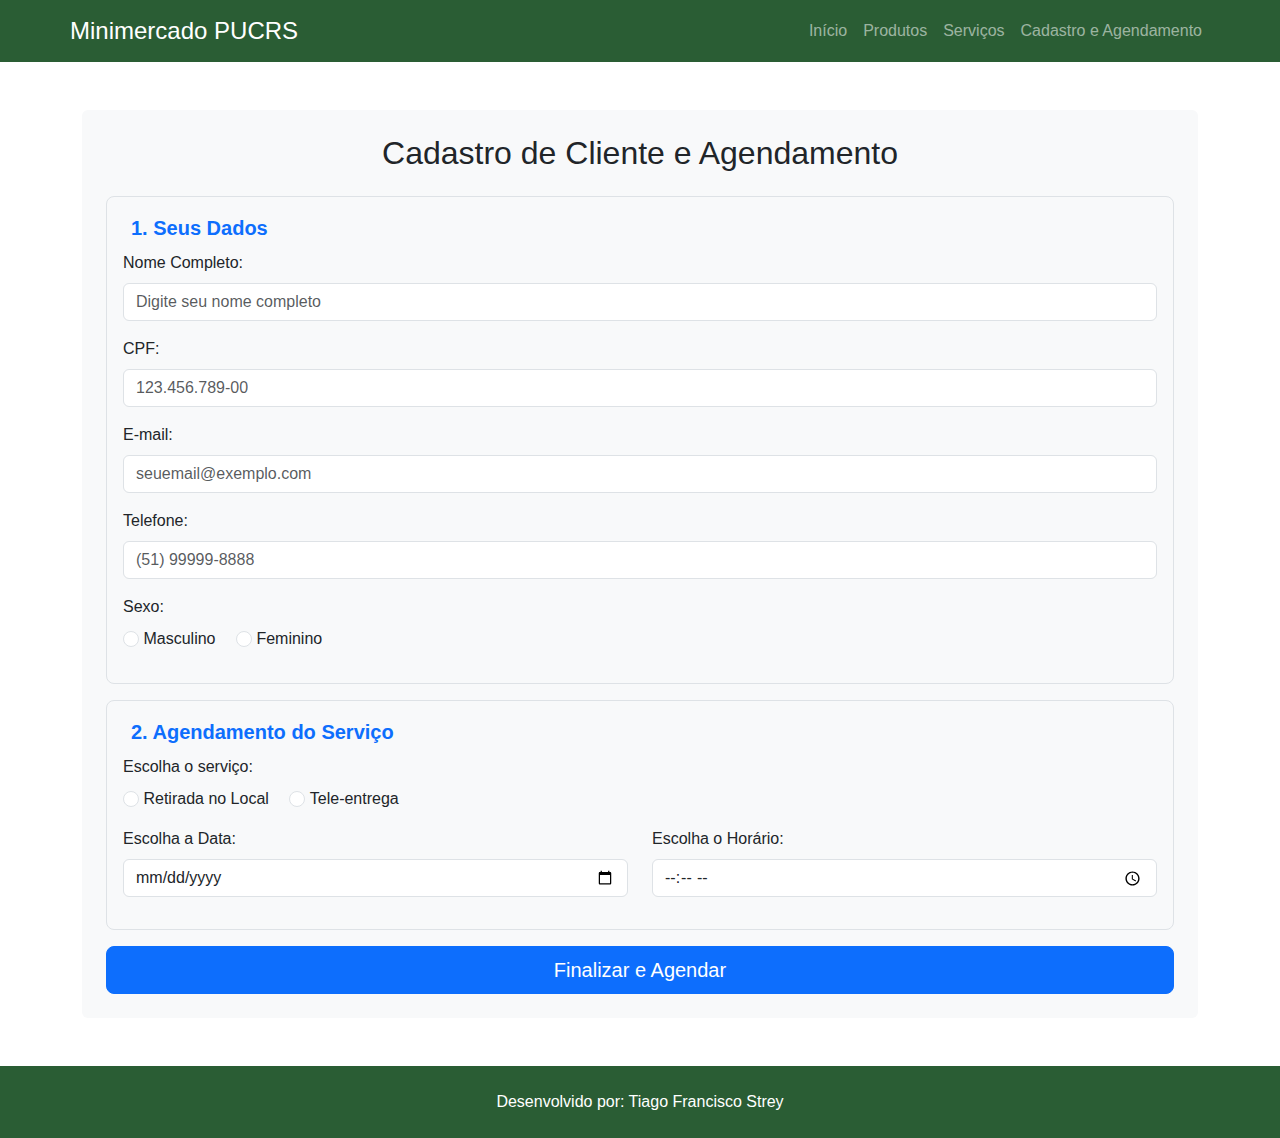
<file: cadastro.html>
<!DOCTYPE html>
<html lang="pt-BR">
<head>
    <meta charset="UTF-8">
    <meta name="viewport" content="width=device-width, initial-scale=1.0">
    <title>Minimercado PUCRS - Cadastro e Agendamento</title>
    <link href="https://cdn.jsdelivr.net/npm/bootstrap@5.3.3/dist/css/bootstrap.min.css" rel="stylesheet">
    <link rel="stylesheet" href="style.css">
</head>
<body>

    <header class="bg-custom-green">
        <nav class="navbar navbar-expand-lg navbar-dark container">
            <a class="navbar-brand fs-4" href="index.html">Minimercado PUCRS</a>
            <button class="navbar-toggler" type="button" data-bs-toggle="collapse" data-bs-target="#navbarNav">
                <span class="navbar-toggler-icon"></span>
            </button>
            <div class="collapse navbar-collapse" id="navbarNav">
                <ul class="navbar-nav ms-auto">
                    <li class="nav-item"><a class="nav-link" href="index.html">Início</a></li>
                    <li class="nav-item"><a class="nav-link" href="produtos.html">Produtos</a></li>
                    <li class="nav-item"><a class="nav-link" href="servicos.html">Serviços</a></li>
                    <li class="nav-item"><a class="nav-link" href="cadastro.html">Cadastro e Agendamento</a></li>
                </ul>
            </div>
        </nav>
    </header>

    <main class="container mt-5">
        <section id="cadastro" class="p-4 bg-light rounded">
            <h2 class="text-center mb-4">Cadastro de Cliente e Agendamento</h2>
            <form>
                <fieldset class="border p-3 mb-3">
                    <legend class="w-auto px-2 fs-5">1. Seus Dados</legend>
                    <div class="mb-3">
                        <label for="nome" class="form-label">Nome Completo:</label>
                        <input type="text" id="nome" class="form-control" placeholder="Digite seu nome completo" required>
                    </div>
                    <div class="mb-3">
                        <label for="cpf" class="form-label">CPF:</label>
                        <input type="text" id="cpf" class="form-control" placeholder="123.456.789-00" required>
                    </div>
                    <div class="mb-3">
                        <label for="email" class="form-label">E-mail:</label>
                        <input type="email" id="email" class="form-control" placeholder="seuemail@exemplo.com" required>
                    </div>
                     <div class="mb-3">
                        <label for="telefone" class="form-label">Telefone:</label>
                        <input type="tel" id="telefone" class="form-control" placeholder="(51) 99999-8888" required>
                    </div>
                    <div class="mb-3">
                        <label class="form-label">Sexo:</label><br>
                        <input type="radio" id="masc" name="sexo" value="M" class="form-check-input">
                        <label for="masc" class="form-check-label">Masculino</label>
                        <input type="radio" id="fem" name="sexo" value="F" class="form-check-input ms-3">
                        <label for="fem" class="form-check-label">Feminino</label>
                    </div>
                </fieldset>
                
                <fieldset class="border p-3">
                     <legend class="w-auto px-2 fs-5">2. Agendamento do Serviço</legend>
                     <div class="mb-3">
                        <label class="form-label">Escolha o serviço:</label><br>
                        <input type="radio" name="servico" id="retirada" value="retirada" class="form-check-input">
                        <label for="retirada" class="form-check-label">Retirada no Local</label>
                        <input type="radio" name="servico" id="entrega" value="entrega" class="form-check-input ms-3">
                        <label for="entrega" class="form-check-label">Tele-entrega</label>
                     </div>
                     <div class="row">
                        <div class="col-md-6 mb-3">
                           <label for="data" class="form-label">Escolha a Data:</label>
                           <input type="date" id="data" class="form-control" required>
                        </div>
                        <div class="col-md-6 mb-3">
                            <label for="hora" class="form-label">Escolha o Horário:</label>
                            <input type="time" id="hora" class="form-control" required>
                        </div>
                     </div>
                </fieldset>
                
                <button type="submit" class="btn btn-primary w-100 mt-3 btn-lg">Finalizar e Agendar</button>
            </form>
        </section>
    </main>

    <footer class="bg-custom-green text-white text-center p-4 mt-5">
        <p class="mb-0">Desenvolvido por: Tiago Francisco Strey</p>
    </footer>

    <script src="https://cdn.jsdelivr.net/npm/bootstrap@5.3.3/dist/js/bootstrap.bundle.min.js"></script>
    <script src="script.js"></script>
</body>
</html>
</file>
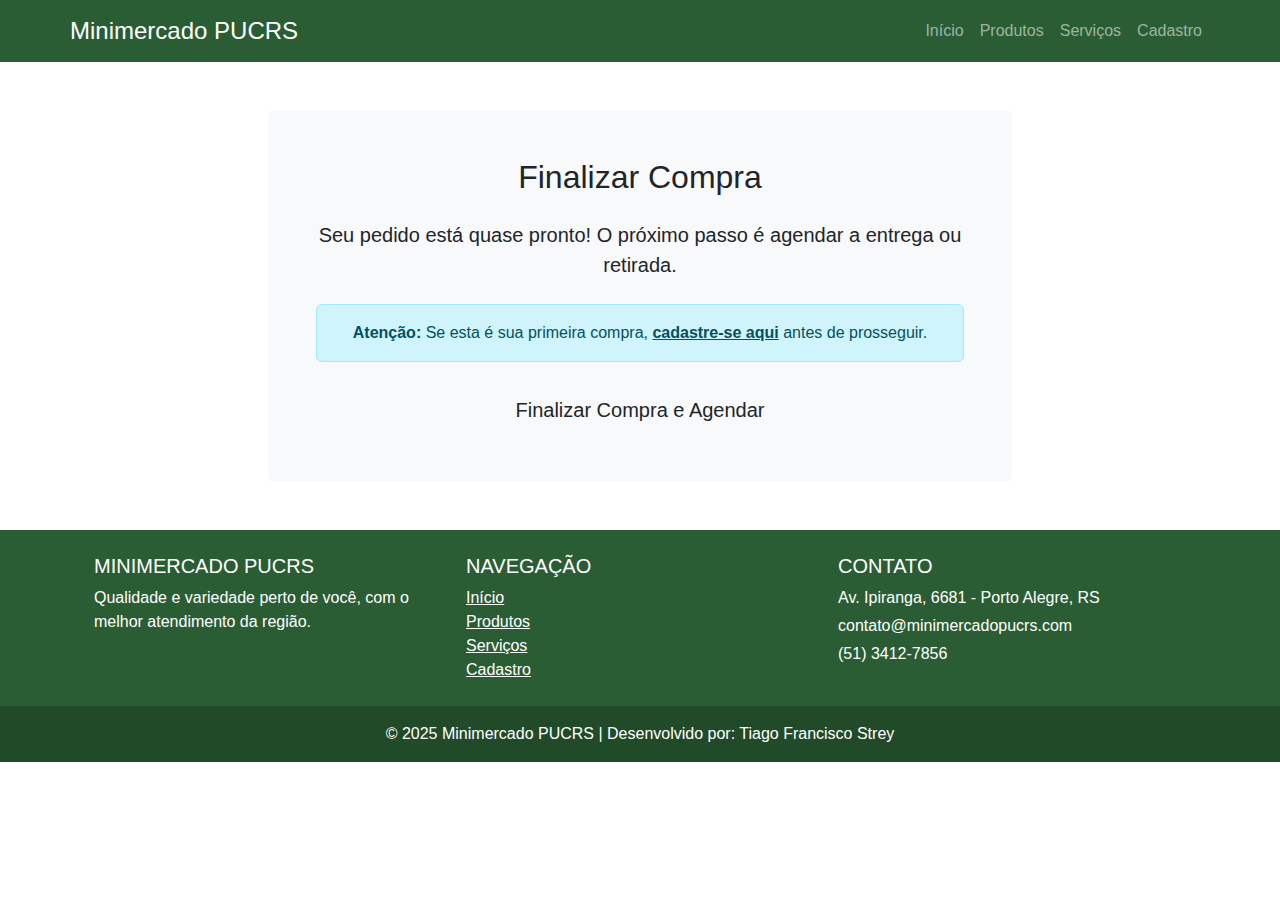
<file: compra.html>
<!DOCTYPE html>
<html lang="pt-BR">
<head>
    <meta charset="UTF-8">
    <meta name="viewport" content="width=device-width, initial-scale=1.0">
    <title>Minimercado PUCRS - Finalizar Compra</title>
    <link href="https://cdn.jsdelivr.net/npm/bootstrap@5.3.3/dist/css/bootstrap.min.css" rel="stylesheet">
    <link rel="stylesheet" href="style.css">
</head>
<body>

    <header class="bg-custom-green">
        <nav class="navbar navbar-expand-lg navbar-dark container">
            <a class="navbar-brand fs-4" href="index.html">Minimercado PUCRS</a>
            <button class="navbar-toggler" type="button" data-bs-toggle="collapse" data-bs-target="#navbarNav">
                <span class="navbar-toggler-icon"></span>
            </button>
            <div class="collapse navbar-collapse" id="navbarNav">
                <ul class="navbar-nav ms-auto">
                    <li class="nav-item"><a class="nav-link" href="index.html">Início</a></li>
                    <li class="nav-item"><a class="nav-link" href="produtos.html">Produtos</a></li>
                    <li class="nav-item"><a class="nav-link" href="servicos.html">Serviços</a></li>
                    <li class="nav-item"><a class="nav-link" href="cadastro.html">Cadastro</a></li>
                </ul>
            </div>
        </nav>
    </header>

    <main class="container mt-5">
        <section id="finalizar-compra" class="text-center p-5 bg-light rounded col-md-8 mx-auto">
            <h2 class="mb-4">Finalizar Compra</h2>
            <p class="lead">Seu pedido está quase pronto! O próximo passo é agendar a entrega ou retirada.</p>
            
            <div class="alert alert-info mt-4">
                <strong>Atenção:</strong> Se esta é sua primeira compra, <a href="cadastro.html" class="alert-link">cadastre-se aqui</a> antes de prosseguir.
            </div>

            <div class="d-grid gap-2 mt-4">
                <a href="servicos.html" class="btn btn-custom-green btn-lg">Finalizar Compra e Agendar</a>
            </div>
        </section>
    </main>

    <footer class="bg-custom-green text-white text-center text-md-start mt-5">
        <div class="container p-4">
            <div class="row">
                <div class="col-lg-4 col-md-6 mb-4 mb-md-0">
                    <h5 class="text-uppercase">Minimercado PUCRS</h5>
                    <p>
                        Qualidade e variedade perto de você, com o melhor atendimento da região.
                    </p>
                </div>

                <div class="col-lg-4 col-md-6 mb-4 mb-md-0">
                    <h5 class="text-uppercase">Navegação</h5>
                    <ul class="list-unstyled mb-0">
                        <li>
                            <a href="index.html" class="text-white">Início</a>
                        </li>
                        <li>
                            <a href="produtos.html" class="text-white">Produtos</a>
                        </li>
                        <li>
                            <a href="servicos.html" class="text-white">Serviços</a>
                        </li>
                        <li>
                            <a href="cadastro.html" class="text-white">Cadastro</a>
                        </li>
                    </ul>
                </div>

                <div class="col-lg-4 col-md-12 mb-4 mb-md-0">
                    <h5 class="text-uppercase">Contato</h5>
                    <ul class="list-unstyled">
                        <li>
                            <p class="mb-1">Av. Ipiranga, 6681 - Porto Alegre, RS</p>
                        </li>
                        <li>
                            <p class="mb-1">contato@minimercadopucrs.com</p>
                        </li>
                        <li>
                            <p class="mb-1">(51) 3412-7856</p>
                        </li>
                    </ul>
                </div>
            </div>
        </div>

        <div class="text-center p-3" style="background-color: rgba(0, 0, 0, 0.2);">
            © 2025 Minimercado PUCRS | Desenvolvido por: Tiago Francisco Strey
        </div>
    </footer>

    <script src="https://cdn.jsdelivr.net/npm/bootstrap@5.3.3/dist/js/bootstrap.bundle.min.js"></script>
    <script src="script.js"></script>
</body>
</html>
</file>
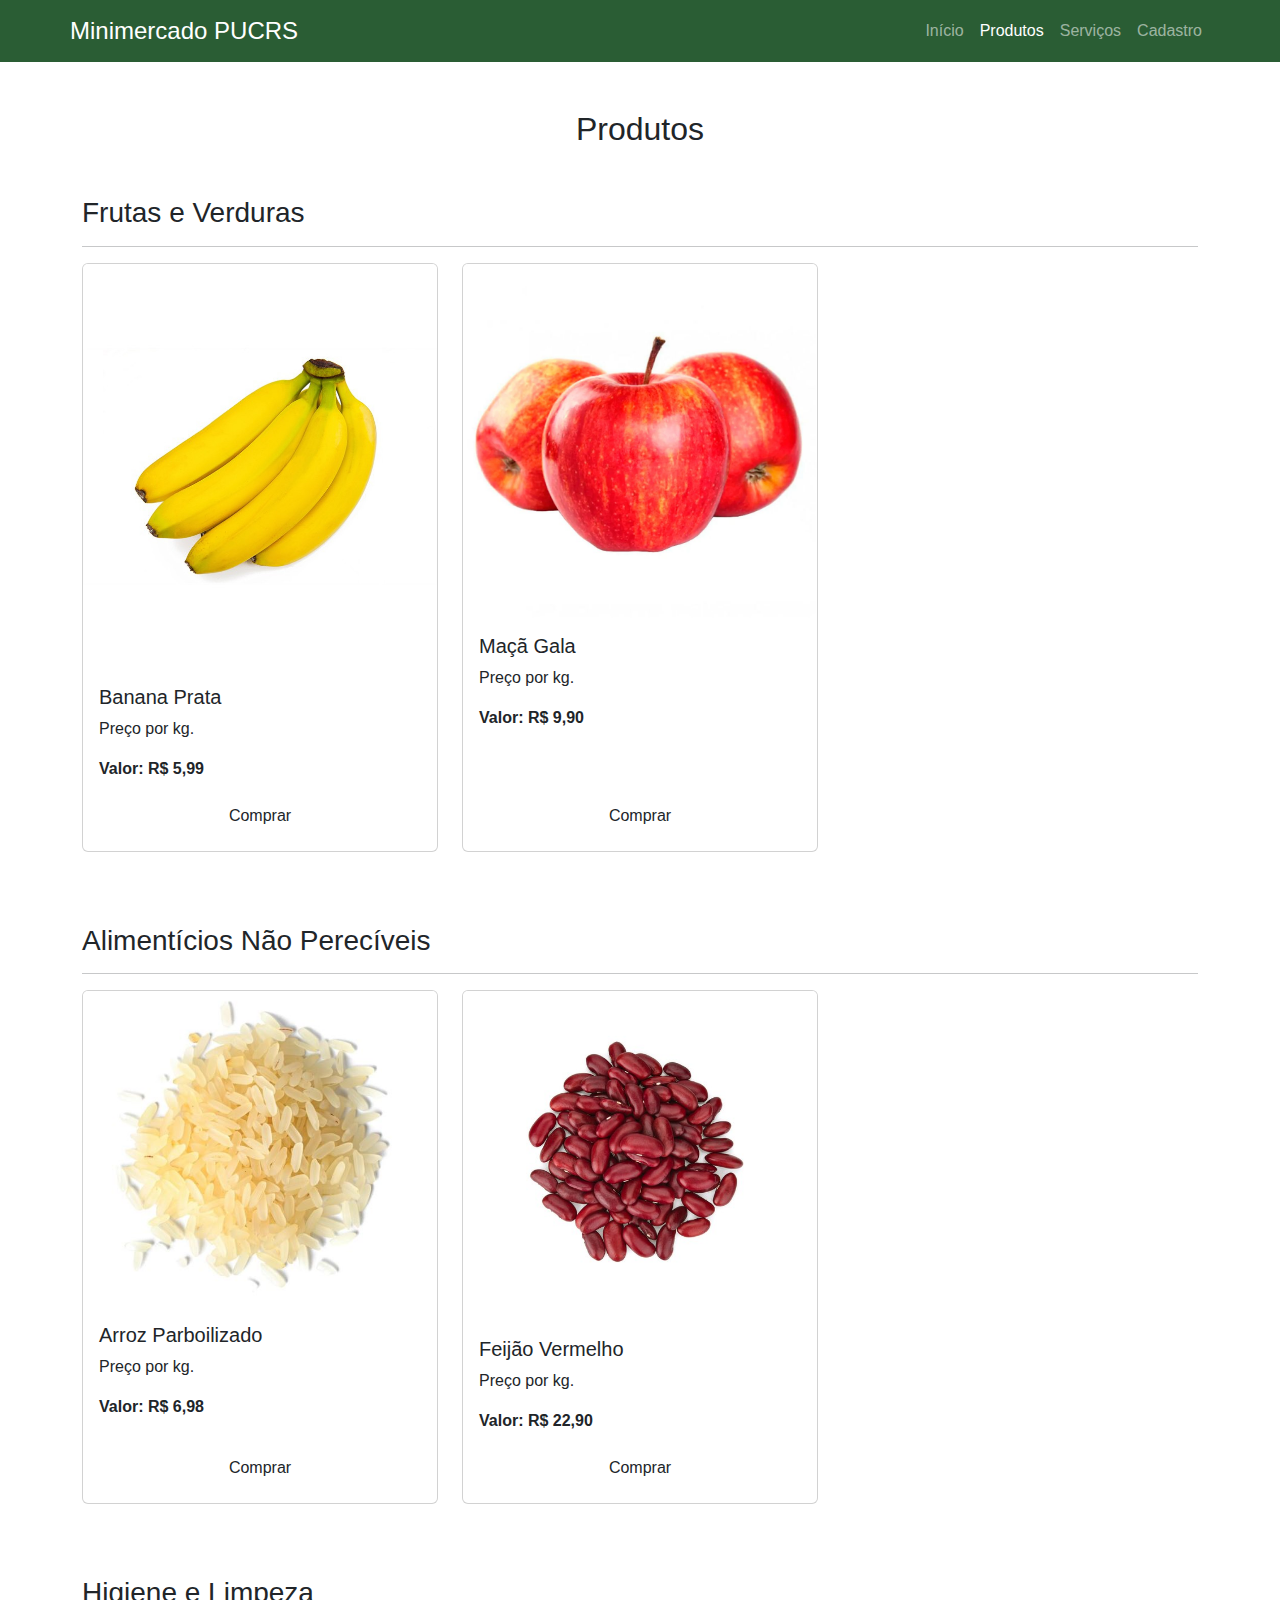
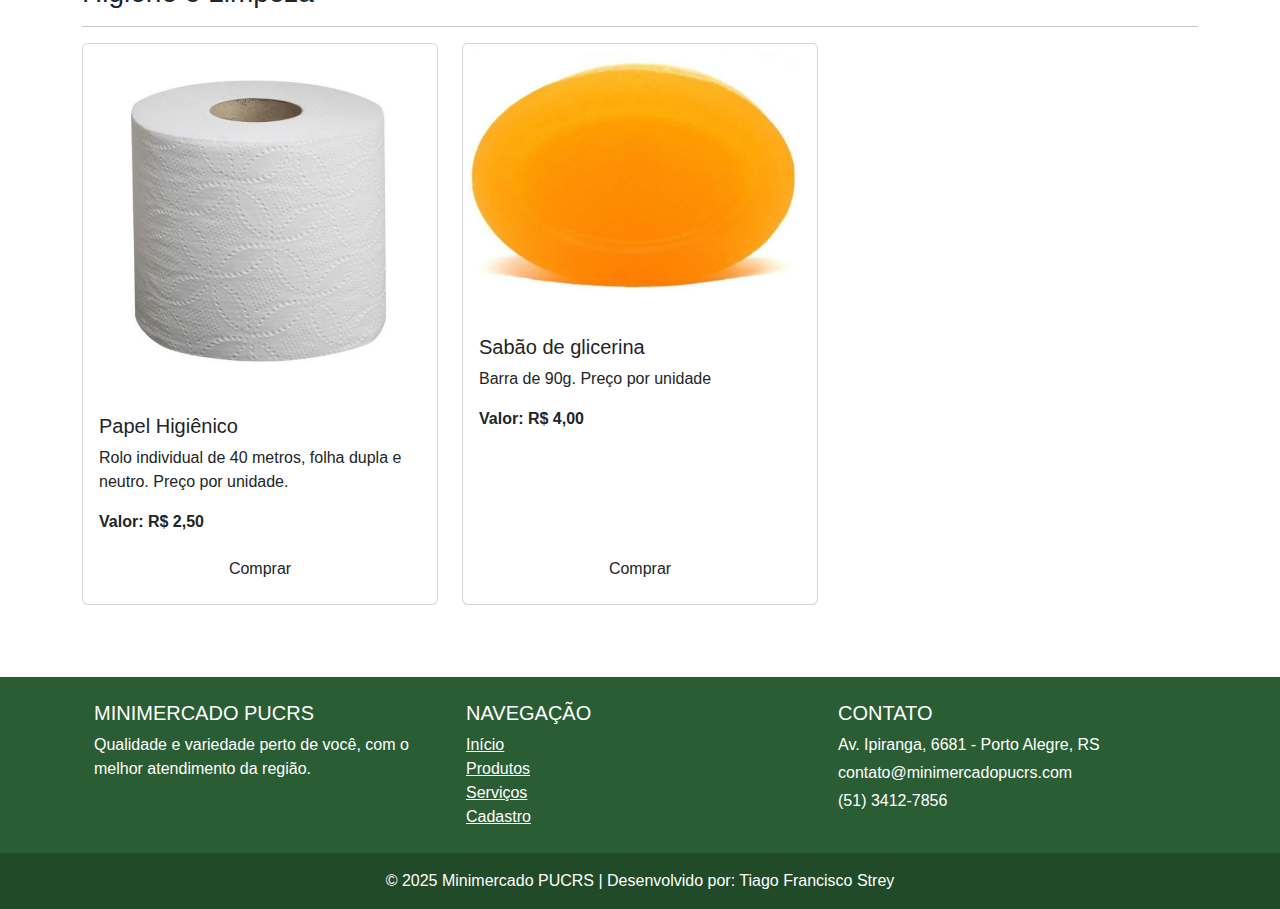
<file: produtos.html>
<!DOCTYPE html>
<html lang="pt-BR">
<head>
    <meta charset="UTF-8">
    <meta name="viewport" content="width=device-width, initial-scale=1.0">
    <title>Minimercado PUCRS - Produtos</title>
    <link href="https://cdn.jsdelivr.net/npm/bootstrap@5.3.3/dist/css/bootstrap.min.css" rel="stylesheet">
    <link rel="stylesheet" href="style.css">
</head>
<body>

    <header class="bg-custom-green">
        <nav class="navbar navbar-expand-lg navbar-dark container">
            <a class="navbar-brand fs-4" href="index.html">Minimercado PUCRS</a>
            <button class="navbar-toggler" type="button" data-bs-toggle="collapse" data-bs-target="#navbarNav">
                <span class="navbar-toggler-icon"></span>
            </button>
            <div class="collapse navbar-collapse" id="navbarNav">
                <ul class="navbar-nav ms-auto">
                    <li class="nav-item"><a class="nav-link" href="index.html">Início</a></li>
                    <li class="nav-item"><a class="nav-link active" href="produtos.html">Produtos</a></li>
                    <li class="nav-item"><a class="nav-link" href="servicos.html">Serviços</a></li>
                    <li class="nav-item"><a class="nav-link" href="cadastro.html">Cadastro</a></li>
                </ul>
            </div>
        </nav>
    </header>

    <main class="container mt-5">
        <h2 class="text-center mb-4">Produtos</h2>

        <h3 class="mt-5">Frutas e Verduras</h3>
        <hr>
        <div class="row">
            <div class="col-md-4 mb-4">
                <div class="card">
                    <img src="img/banana-prata.jpg" class="card-img-top product-card-img" alt="Um cacho de bananas prata, frescas e maduras, em um fundo branco.">
                    <div class="card-body d-flex flex-column">
                        <h5 class="card-title">Banana Prata</h5>
                        <p class="card-text">Preço por kg.</p>
                        <p class="card-text"><strong>Valor: R$ 5,99</strong></p>
                        <a href="compra.html" class="btn btn-custom-green mt-auto">Comprar</a>
                    </div>
                </div>
            </div>
            <div class="col-md-4 mb-4">
                <div class="card">
                    <img src="img/maca-gala.jpg" class="card-img-top product-card-img" alt="Algumas maçãs Gala, vermelhas e brilhantes, em um fundo branco.">
                    <div class="card-body d-flex flex-column">
                        <h5 class="card-title">Maçã Gala</h5>
                        <p class="card-text">Preço por kg.</p>
                        <p class="card-text"><strong>Valor: R$ 9,90</strong></p>
                        <a href="compra.html" class="btn btn-custom-green mt-auto">Comprar</a>
                    </div>
                </div>
            </div>
        </div>

        <h3 class="mt-5">Alimentícios Não Perecíveis</h3>
        <hr>
        <div class="row">
            <div class="col-md-4 mb-4">
                <div class="card">
                     <img src="img/arroz-parbo.jpg" class="card-img-top product-card-img" alt="Um punhado de arroz parboilizado, em forma de monte, em um fundo branco.">
                    <div class="card-body d-flex flex-column">
                        <h5 class="card-title">Arroz Parboilizado</h5>
                        <p class="card-text">Preço por kg.</p>
                        <p class="card-text"><strong>Valor: R$ 6,98</strong></p>
                        <a href="compra.html" class="btn btn-custom-green mt-auto">Comprar</a>
                    </div>
                </div>
            </div>
             <div class="col-md-4 mb-4">
                <div class="card">
                     <img src="img/feijao-vermelho.jpg" class="card-img-top product-card-img" alt="Um punhado de feijão vermelho, em forma de monte, em um fundo branco.">
                    <div class="card-body d-flex flex-column">
                        <h5 class="card-title">Feijão Vermelho</h5>
                        <p class="card-text">Preço por kg.</p>
                        <p class="card-text"><strong>Valor: R$ 22,90</strong></p>
                        <a href="compra.html" class="btn btn-custom-green mt-auto">Comprar</a>
                    </div>
                </div>
            </div>
        </div>

        <h3 class="mt-5">Higiene e Limpeza</h3>
        <hr>
        <div class="row">
            <div class="col-md-4 mb-4">
                <div class="card">
                    <img src="img/papel-higienico.jpg" class="card-img-top product-card-img" alt="Um rolo de papel higiênico de folha dupla, sem embalagem, em um fundo branco.">
                    <div class="card-body d-flex flex-column">
                        <h5 class="card-title">Papel Higiênico</h5>
                        <p class="card-text">Rolo individual de 40 metros, folha dupla e neutro. Preço por unidade.</p>
                        <p class="card-text"><strong>Valor: R$ 2,50</strong></p>
                        <a href="compra.html" class="btn btn-custom-green mt-auto">Comprar</a>
                    </div>
                </div>
            </div>
            <div class="col-md-4 mb-4">
                <div class="card">
                     <img src="img/sabao-barra.jpg" class="card-img-top product-card-img" alt="Uma barra de sabão de glicerina, em forma ovalada, amarelada e translúcida, sem embalagem.">
                    <div class="card-body d-flex flex-column">
                        <h5 class="card-title">Sabão de glicerina</h5>
                        <p class="card-text">Barra de 90g. Preço por unidade</p>
                        <p class="card-text"><strong>Valor: R$ 4,00</strong></p>
                        <a href="compra.html" class="btn btn-custom-green mt-auto">Comprar</a>
                    </div>
                </div>
            </div>
        </div>
    </main>

    <footer class="bg-custom-green text-white text-center text-md-start mt-5">
        <div class="container p-4">
            <div class="row">
                <div class="col-lg-4 col-md-6 mb-4 mb-md-0">
                    <h5 class="text-uppercase">Minimercado PUCRS</h5>
                    <p>
                        Qualidade e variedade perto de você, com o melhor atendimento da região.
                    </p>
                </div>

                <div class="col-lg-4 col-md-6 mb-4 mb-md-0">
                    <h5 class="text-uppercase">Navegação</h5>
                    <ul class="list-unstyled mb-0">
                        <li>
                            <a href="index.html" class="text-white">Início</a>
                        </li>
                        <li>
                            <a href="produtos.html" class="text-white">Produtos</a>
                        </li>
                        <li>
                            <a href="servicos.html" class="text-white">Serviços</a>
                        </li>
                        <li>
                            <a href="cadastro.html" class="text-white">Cadastro</a>
                        </li>
                    </ul>
                </div>

                <div class="col-lg-4 col-md-12 mb-4 mb-md-0">
                    <h5 class="text-uppercase">Contato</h5>
                    <ul class="list-unstyled">
                        <li>
                            <p class="mb-1">Av. Ipiranga, 6681 - Porto Alegre, RS</p>
                        </li>
                        <li>
                            <p class="mb-1">contato@minimercadopucrs.com</p>
                        </li>
                        <li>
                            <p class="mb-1">(51) 3412-7856</p>
                        </li>
                    </ul>
                </div>
            </div>
        </div>

        <div class="text-center p-3" style="background-color: rgba(0, 0, 0, 0.2);">
            © 2025 Minimercado PUCRS | Desenvolvido por: Tiago Francisco Strey
        </div>
    </footer>

    <script src="https://cdn.jsdelivr.net/npm/bootstrap@5.3.3/dist/js/bootstrap.bundle.min.js"></script>
    <script src="script.js"></script>
</body>
</html>
</file>
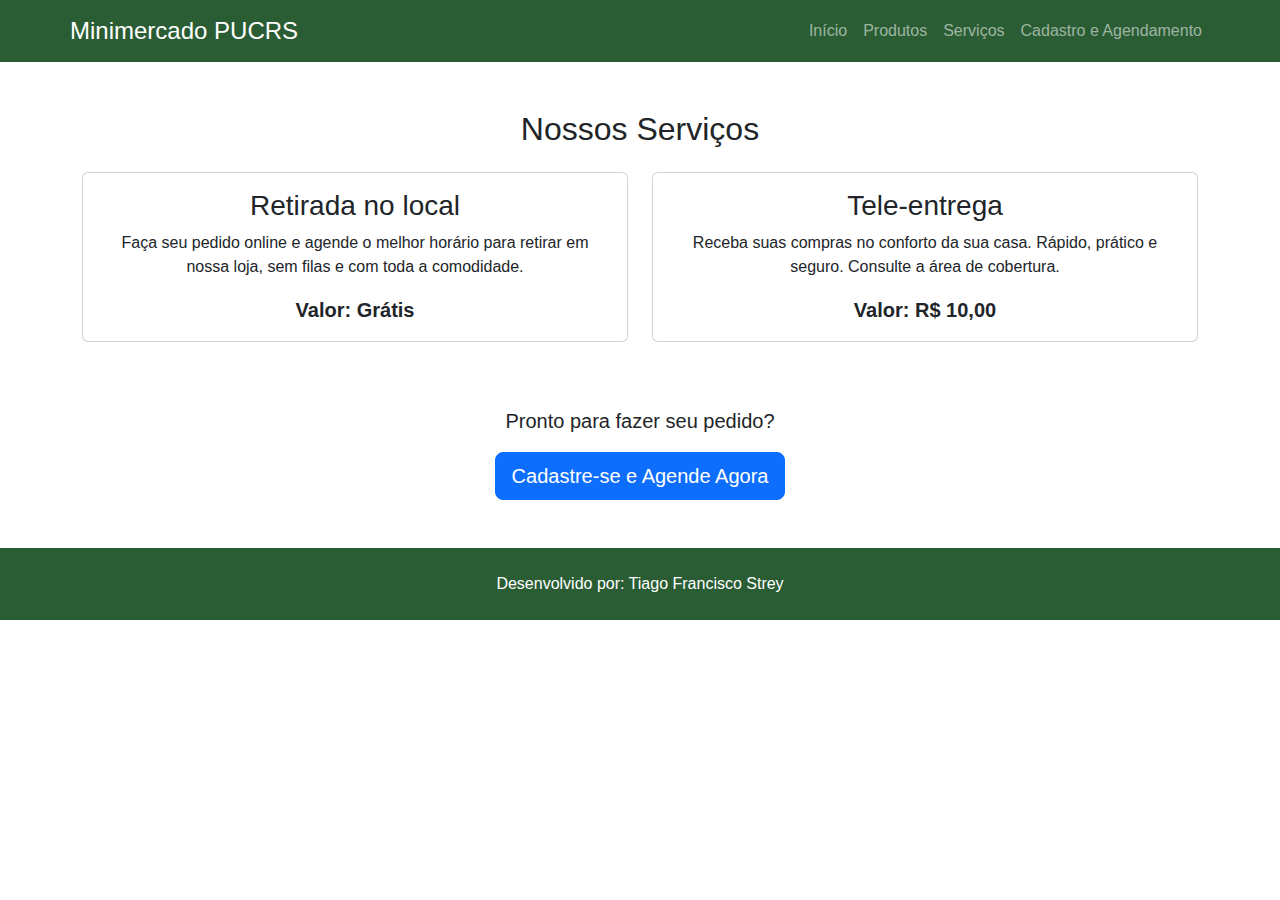
<file: servicos.html>
<!DOCTYPE html>
<html lang="pt-BR">
<head>
    <meta charset="UTF-8">
    <meta name="viewport" content="width=device-width, initial-scale=1.0">
    <title>Minimercado PUCRS - Serviços</title>
    <link href="https://cdn.jsdelivr.net/npm/bootstrap@5.3.3/dist/css/bootstrap.min.css" rel="stylesheet">
    <link rel="stylesheet" href="style.css">
</head>
<body>

    <header class="bg-custom-green">
        <nav class="navbar navbar-expand-lg navbar-dark container">
            <a class="navbar-brand fs-4" href="index.html">Minimercado PUCRS</a>
            <button class="navbar-toggler" type="button" data-bs-toggle="collapse" data-bs-target="#navbarNav">
                <span class="navbar-toggler-icon"></span>
            </button>
            <div class="collapse navbar-collapse" id="navbarNav">
                <ul class="navbar-nav ms-auto">
                    <li class="nav-item"><a class="nav-link" href="index.html">Início</a></li>
                    <li class="nav-item"><a class="nav-link" href="produtos.html">Produtos</a></li>
                    <li class="nav-item"><a class="nav-link" href="servicos.html">Serviços</a></li>
                    <li class="nav-item"><a class="nav-link" href="cadastro.html">Cadastro e Agendamento</a></li>
                </ul>
            </div>
        </nav>
    </header>

    <main class="container mt-5">
        <section id="servicos-descricao" class="text-center">
             <h2 class="mb-4">Nossos Serviços</h2>
             <div class="row mt-4">
                 <div class="col-md-6 mb-3">
                    <div class="card h-100">
                        <div class="card-body">
                            <h3 class="card-title">Retirada no local</h3>
                            <p class="card-text">Faça seu pedido online e agende o melhor horário para retirar em nossa loja, sem filas e com toda a comodidade.</p>
                            <p class="card-text fs-5"><strong>Valor: Grátis</strong></p>
                        </div>
                    </div>
                 </div>
                 <div class="col-md-6 mb-3">
                     <div class="card h-100">
                        <div class="card-body">
                            <h3 class="card-title">Tele-entrega</h3>
                            <p class="card-text">Receba suas compras no conforto da sua casa. Rápido, prático e seguro. Consulte a área de cobertura.</p>
                            <p class="card-text fs-5"><strong>Valor: R$ 10,00</strong></p>
                        </div>
                    </div>
                 </div>
             </div>
             <div class="mt-5">
                <p class="lead">Pronto para fazer seu pedido?</p>
                <a href="cadastro.html" class="btn btn-primary btn-lg">Cadastre-se e Agende Agora</a>
             </div>
        </section>
    </main>

    <footer class="bg-custom-green text-white text-center p-4 mt-5">
        <p class="mb-0">Desenvolvido por: Tiago Francisco Strey</p>
    </footer>

    <script src="https://cdn.jsdelivr.net/npm/bootstrap@5.3.3/dist/js/bootstrap.bundle.min.js"></script>
    <script src="script.js"></script>
</body>
</html>
</file>
<file: style.css>
/*
  Arquivo de estilos customizados para o projeto Minimercado.
  Baseado nas novas regras.
*/

body {
    font-family: 'Segoe UI', Tahoma, Geneva, Verdana, sans-serif;
}

/* Cor verde personalizada, inspirada no logo */
.bg-custom-green {
    background-color: #2a5d34; 
}

/* Estilo para a imagem do logo na barra de navegação */
.logo-navbar {
    height: 40px; 
    width: auto; 
}

/* Estilos para os cards de produtos e outros elementos */
.card {
    height: 100%;
}

.carousel-item img {
    max-height: 400px;
    object-fit: cover;
}

fieldset {
    border-radius: 8px;
}

legend {
    font-size: 1.2rem;
    font-weight: bold;
    color: #0d6efd;
}
</file>
